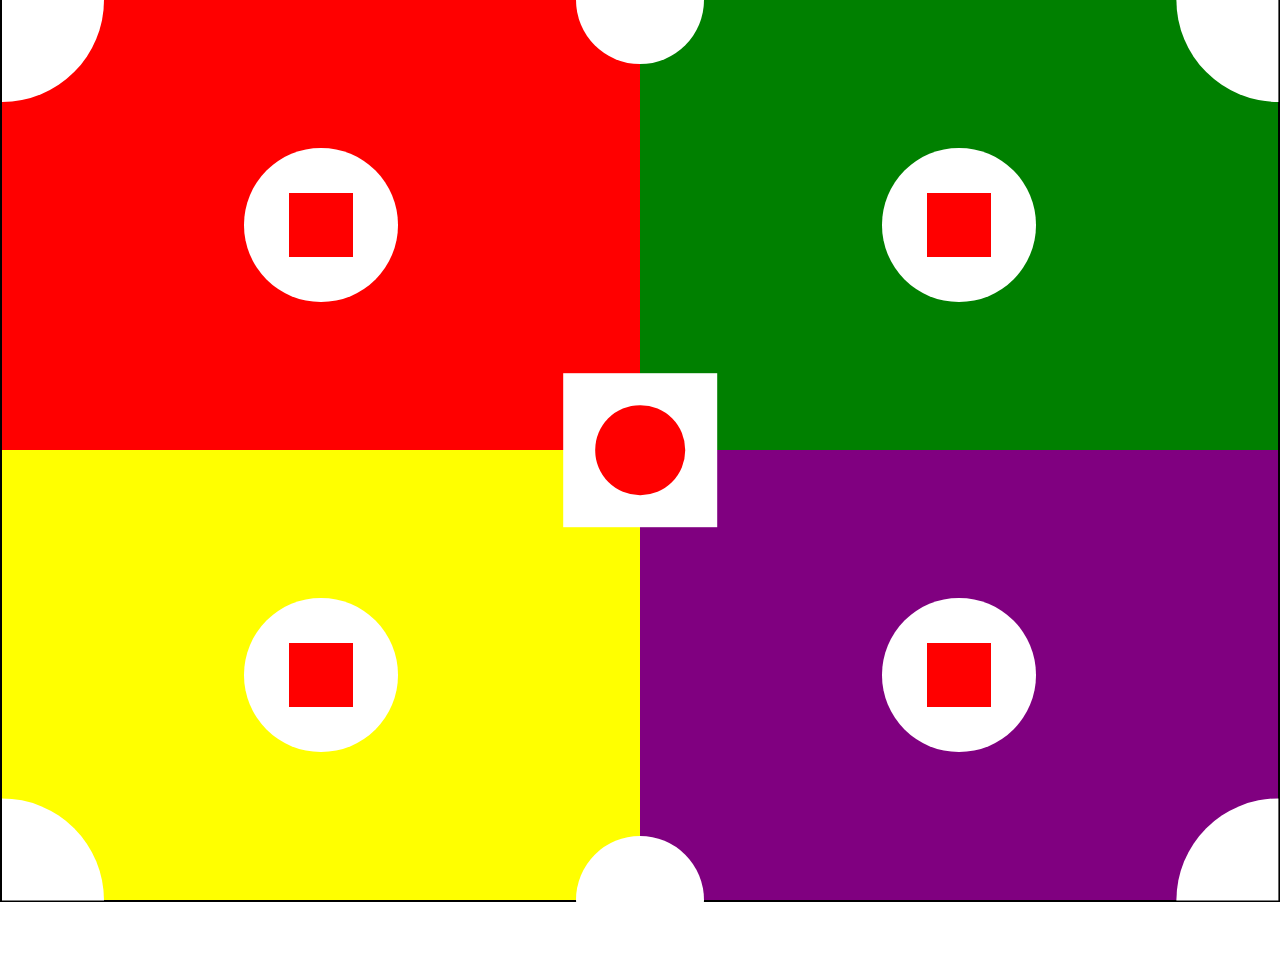
<file: pages/Exercise1.html>
<!DOCTYPE html>
<html lang="en">
  <head>
    <meta charset="UTF-8" />
    <meta name="viewport" content="width=device-width, initial-scale=1.0" />
    <title>Case 1</title>
    <link rel="stylesheet" href="/styles/exercise1.css" />
  </head>
  <body>
    <div class="container">
      <div class="box top-left">
        <div class="circle">
          <div class="square"></div>
        </div>
        <div class="corner"></div>
      </div>

      <div class="box top-right">
        <div class="circle">
          <div class="square"></div>
        </div>
        <div class="corner"></div>
      </div>

      <div class="box bottom-left">
        <div class="circle">
          <div class="square"></div>
        </div>
        <div class="corner"></div>
      </div>

      <div class="box bottom-right">
        <div class="circle">
          <div class="square"></div>
        </div>
        <div class="corner"></div>
      </div>

      <div class="center-box">
        <div class="center-circle"></div>
      </div>

      <div class="middle-half-circle top-middle-circle"></div>
      <div class="middle-half-circle bottom-middle-circle"></div>
    </div>
  </body>
</html>
</file>
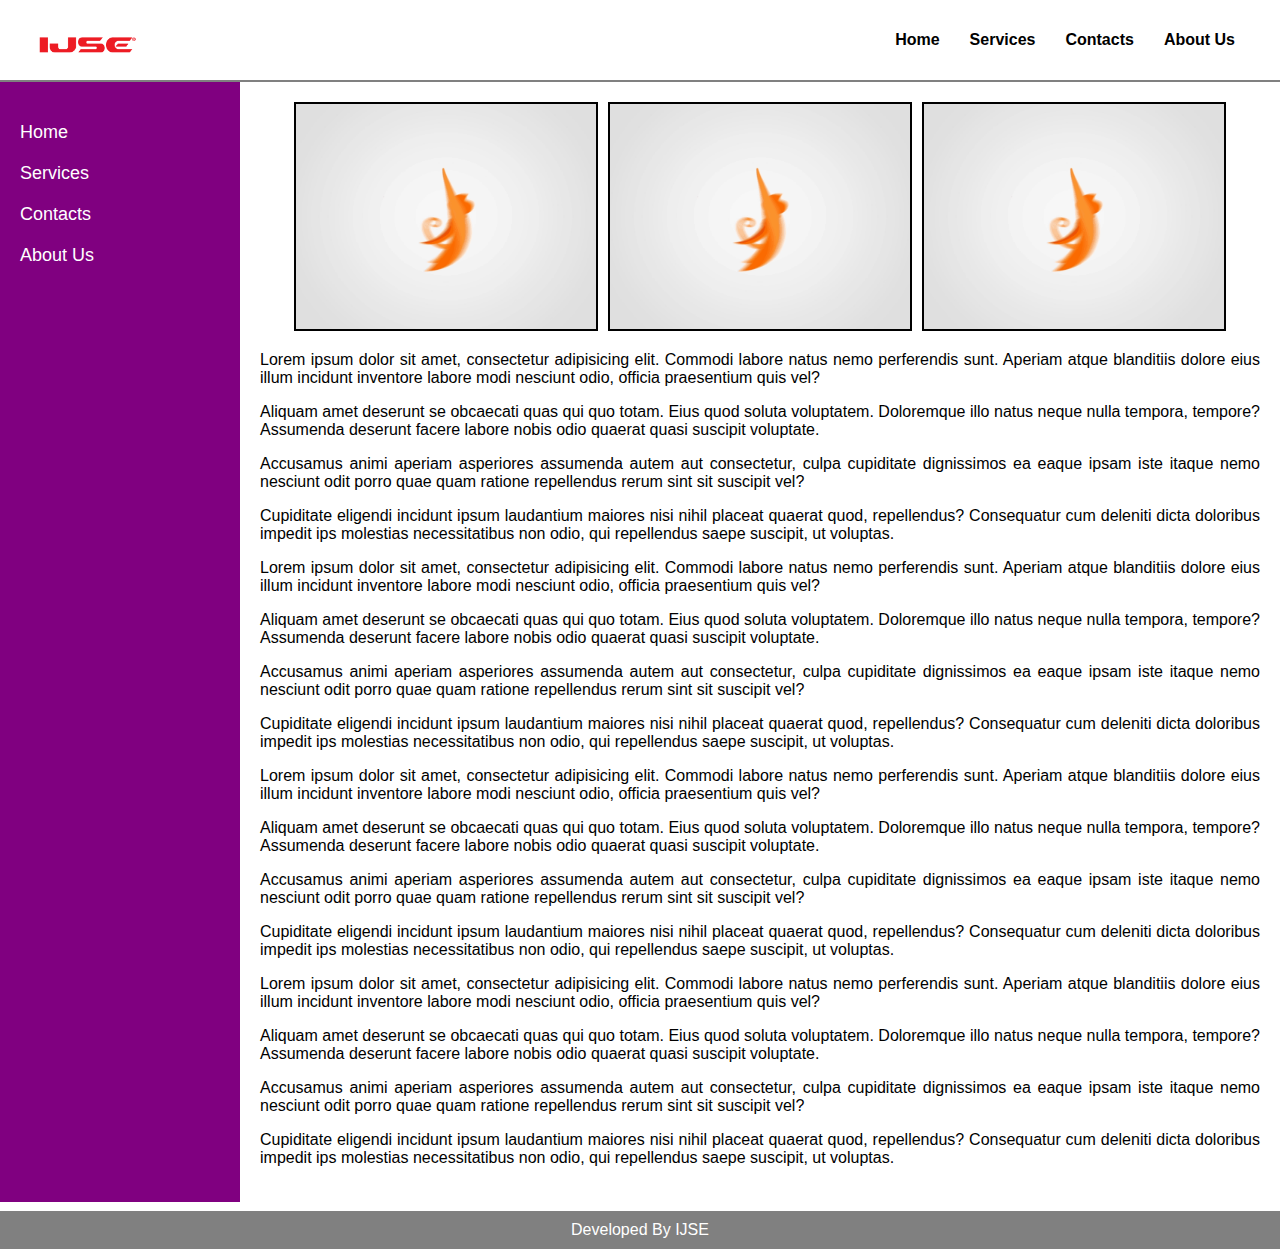
<file: pages/Exercise2.html>
<!DOCTYPE html>
<html lang="en">
<head>
    <meta charset="UTF-8">
    <meta name="viewport" content="width=device-width, initial-scale=1.0">
    <title>Exercise 2</title>
    <link rel="stylesheet" href="/styles/exercise2.css">
</head>
<body>

    <div class="top-nav">
        <div class="logo"><img src="/assets/images/ijse.png" alt="icon" class="img"></div>
        <ul>
            <li><a href="#">Home</a></li>
            <li><a href="#">Services</a></li>
            <li><a href="#">Contacts</a></li>
            <li><a href="#">About Us</a></li>
        </ul>
    </div>

    <div class="container">
        
        <div class="sidebar">
            <ul>
                <li><a href="#">Home</a></li>
                <li><a href="#">Services</a></li>
                <li><a href="#">Contacts</a></li>
                <li><a href="#">About Us</a></li>
            </ul>
        </div>

        <div class="content">
            <div class="image-container">
                <img src="/assets/images/Nice Loading Animation For Websites » CSS Author.gif" alt="Image 1">
                <img src="/assets/images/Nice Loading Animation For Websites » CSS Author.gif" alt="Image 2">
                <img src="/assets/images/Nice Loading Animation For Websites » CSS Author.gif" alt="Image 3">
            </div>

            <p>Lorem ipsum dolor sit amet, consectetur adipisicing elit. Commodi labore natus nemo perferendis sunt. Aperiam atque blanditiis dolore eius illum incidunt inventore labore modi nesciunt odio, officia praesentium quis vel?</p>

            <p>Aliquam amet deserunt se obcaecati quas qui quo totam. Eius quod soluta voluptatem. Doloremque illo natus neque nulla tempora, tempore? Assumenda deserunt facere labore nobis odio quaerat quasi suscipit voluptate.</p>

            <p>Accusamus animi aperiam asperiores assumenda autem aut consectetur, culpa cupiditate dignissimos ea eaque ipsam iste itaque nemo nesciunt odit porro quae quam ratione repellendus rerum sint sit suscipit vel?</p>

            <p>Cupiditate eligendi incidunt ipsum laudantium maiores nisi nihil placeat quaerat quod, repellendus? Consequatur cum deleniti dicta doloribus impedit ips molestias necessitatibus non odio, qui repellendus saepe suscipit, ut voluptas.</p>
        
            <p>Lorem ipsum dolor sit amet, consectetur adipisicing elit. Commodi labore natus nemo perferendis sunt. Aperiam atque blanditiis dolore eius illum incidunt inventore labore modi nesciunt odio, officia praesentium quis vel?</p>

            <p>Aliquam amet deserunt se obcaecati quas qui quo totam. Eius quod soluta voluptatem. Doloremque illo natus neque nulla tempora, tempore? Assumenda deserunt facere labore nobis odio quaerat quasi suscipit voluptate.</p>

            <p>Accusamus animi aperiam asperiores assumenda autem aut consectetur, culpa cupiditate dignissimos ea eaque ipsam iste itaque nemo nesciunt odit porro quae quam ratione repellendus rerum sint sit suscipit vel?</p>

            <p>Cupiditate eligendi incidunt ipsum laudantium maiores nisi nihil placeat quaerat quod, repellendus? Consequatur cum deleniti dicta doloribus impedit ips molestias necessitatibus non odio, qui repellendus saepe suscipit, ut voluptas.</p>
            <p>Lorem ipsum dolor sit amet, consectetur adipisicing elit. Commodi labore natus nemo perferendis sunt. Aperiam atque blanditiis dolore eius illum incidunt inventore labore modi nesciunt odio, officia praesentium quis vel?</p>

            <p>Aliquam amet deserunt se obcaecati quas qui quo totam. Eius quod soluta voluptatem. Doloremque illo natus neque nulla tempora, tempore? Assumenda deserunt facere labore nobis odio quaerat quasi suscipit voluptate.</p>

            <p>Accusamus animi aperiam asperiores assumenda autem aut consectetur, culpa cupiditate dignissimos ea eaque ipsam iste itaque nemo nesciunt odit porro quae quam ratione repellendus rerum sint sit suscipit vel?</p>

            <p>Cupiditate eligendi incidunt ipsum laudantium maiores nisi nihil placeat quaerat quod, repellendus? Consequatur cum deleniti dicta doloribus impedit ips molestias necessitatibus non odio, qui repellendus saepe suscipit, ut voluptas.</p>
            <p>Lorem ipsum dolor sit amet, consectetur adipisicing elit. Commodi labore natus nemo perferendis sunt. Aperiam atque blanditiis dolore eius illum incidunt inventore labore modi nesciunt odio, officia praesentium quis vel?</p>

            <p>Aliquam amet deserunt se obcaecati quas qui quo totam. Eius quod soluta voluptatem. Doloremque illo natus neque nulla tempora, tempore? Assumenda deserunt facere labore nobis odio quaerat quasi suscipit voluptate.</p>

            <p>Accusamus animi aperiam asperiores assumenda autem aut consectetur, culpa cupiditate dignissimos ea eaque ipsam iste itaque nemo nesciunt odit porro quae quam ratione repellendus rerum sint sit suscipit vel?</p>

            <p>Cupiditate eligendi incidunt ipsum laudantium maiores nisi nihil placeat quaerat quod, repellendus? Consequatur cum deleniti dicta doloribus impedit ips molestias necessitatibus non odio, qui repellendus saepe suscipit, ut voluptas.</p>
       
        </div>

    </div>

    <div class="footer">
        Developed By IJSE
    </div>

</body>
</html>
</file>
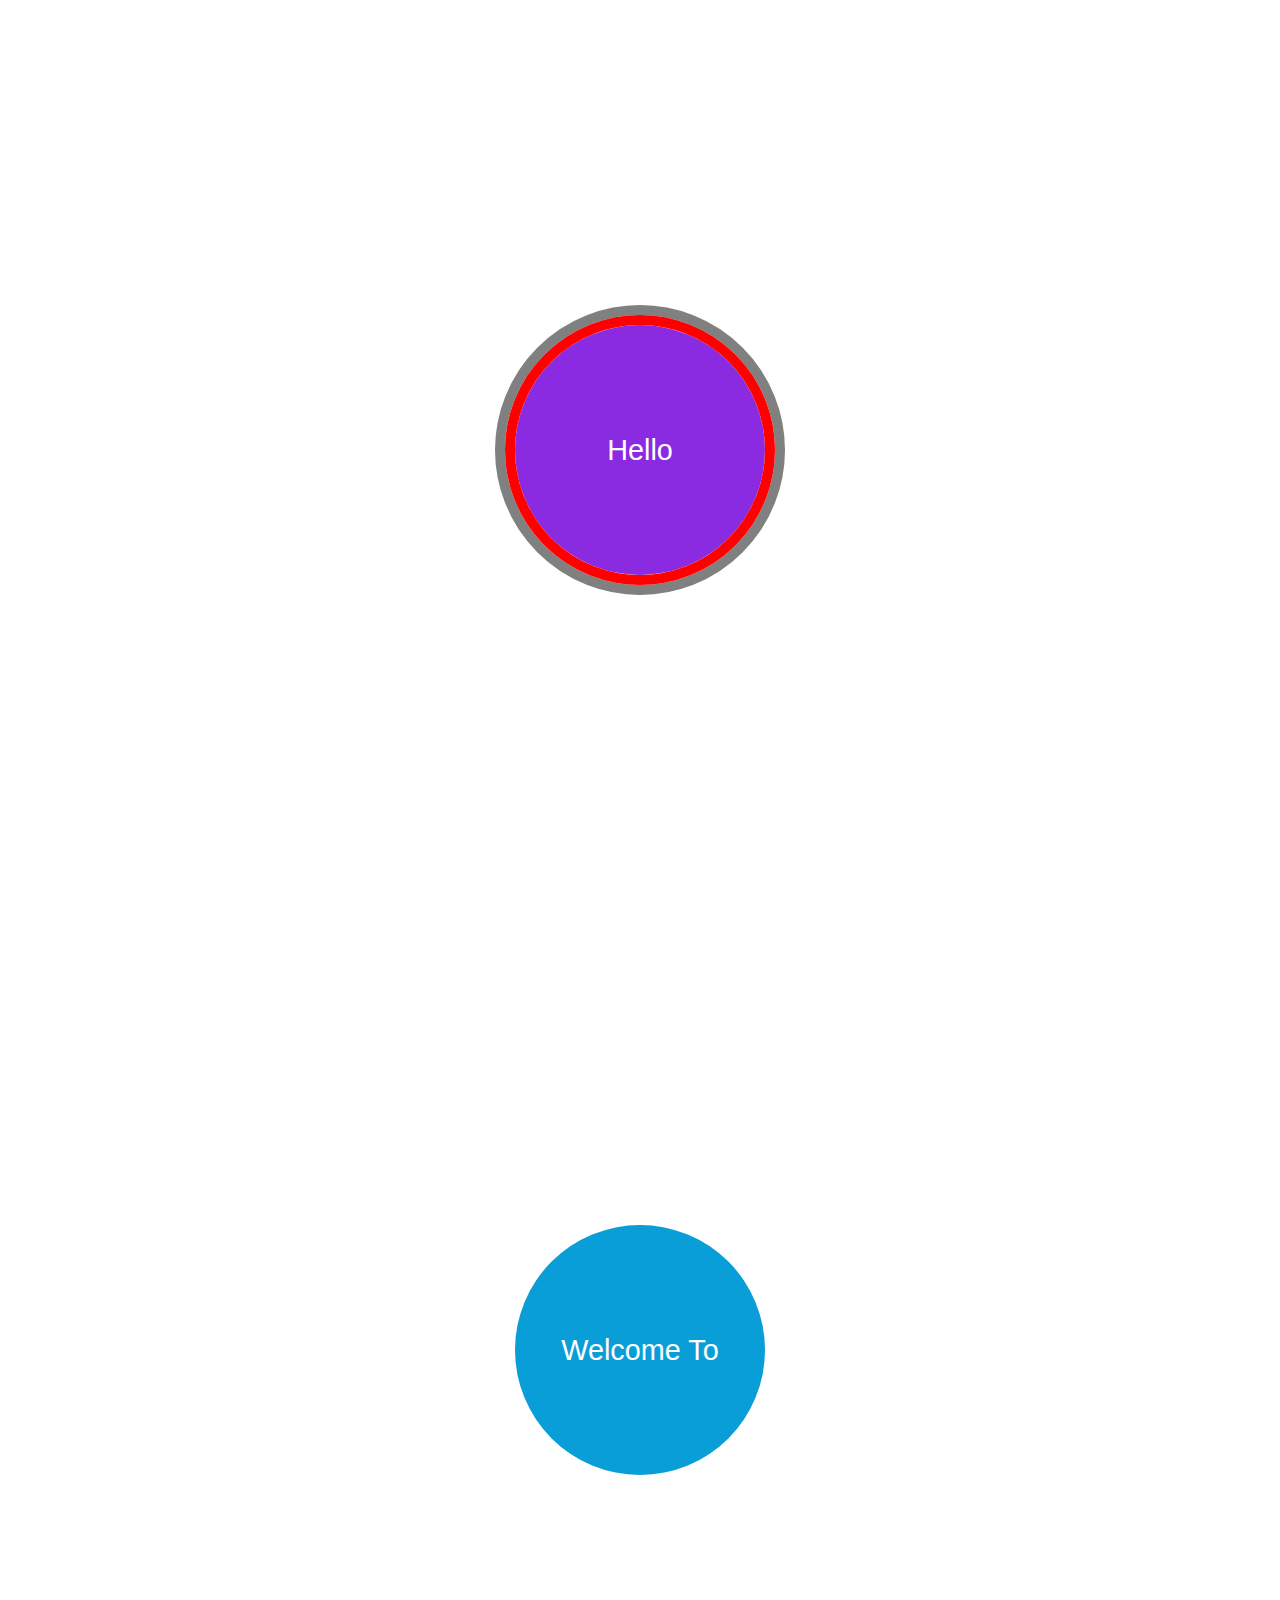
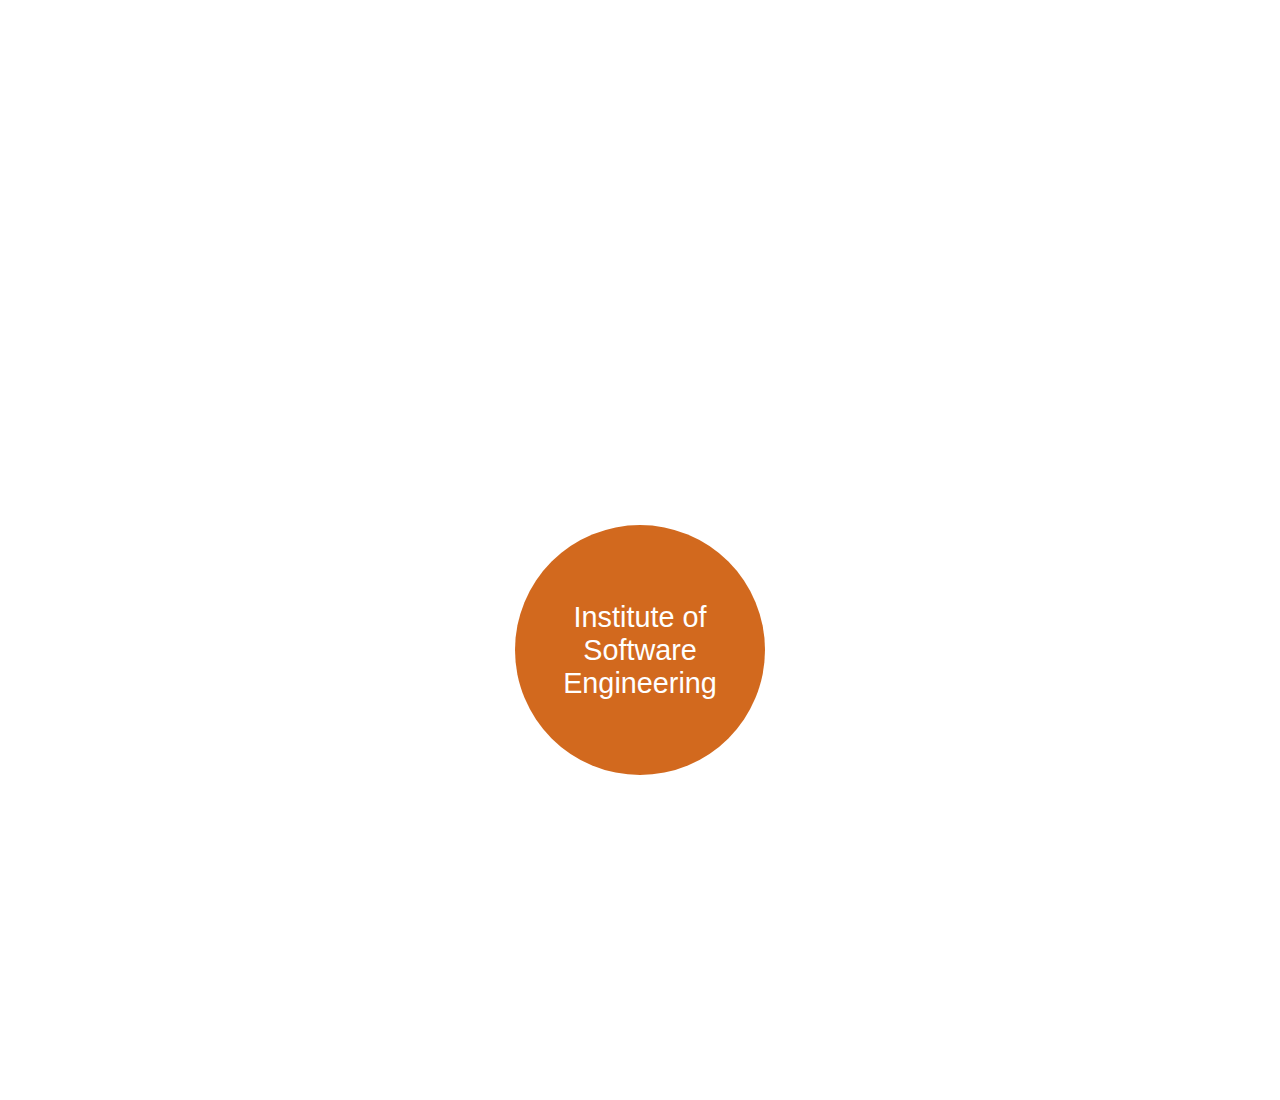
<file: pages/Exercise3.html>
<!DOCTYPE html>
<html lang="en">
  <head>
    <meta charset="UTF-8" />
    <meta name="viewport" content="width=device-width, initial-scale=1.0" />
    <link rel="stylesheet" href="/styles/exercise3.css" />
    <title>Exercise 3</title>
</head>
<body>

    <div class="ring" id="outer-ring">
      <div class="ring" id="inner-ring"></div>
    </div>

    <div class="circle-container">
      <div class="card-container">
        <div class="circle-card" id="card-1"><p>Hello</p></div>
      </div>

      <div class="card-container">
        <div class="circle-card" id="card-2"><p>Welcome To</p></div>
      </div>

      <div class="card-container">
        <div class="circle-card" id="card-3">
          <p>Institute of Software Engineering</p>
        </div>
      </div>
      
    </div>

  </body>
</html>
</file>
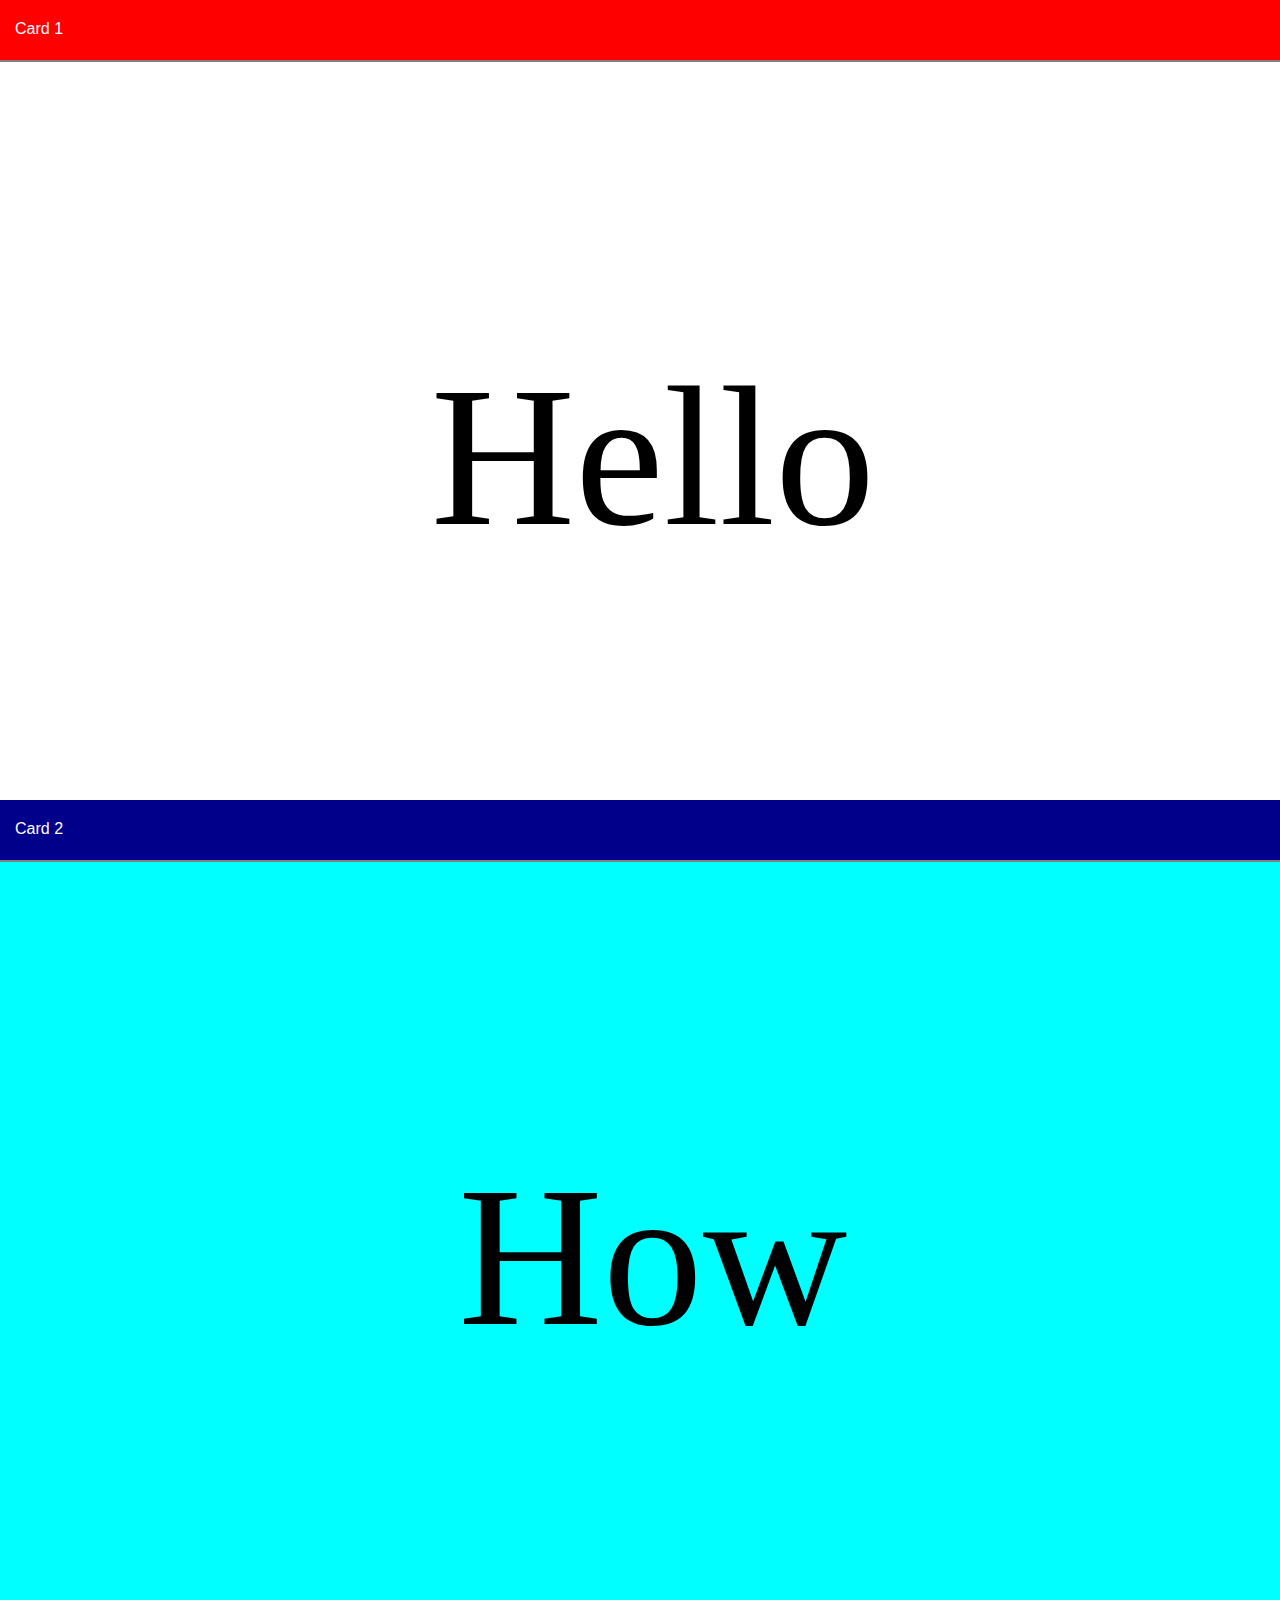
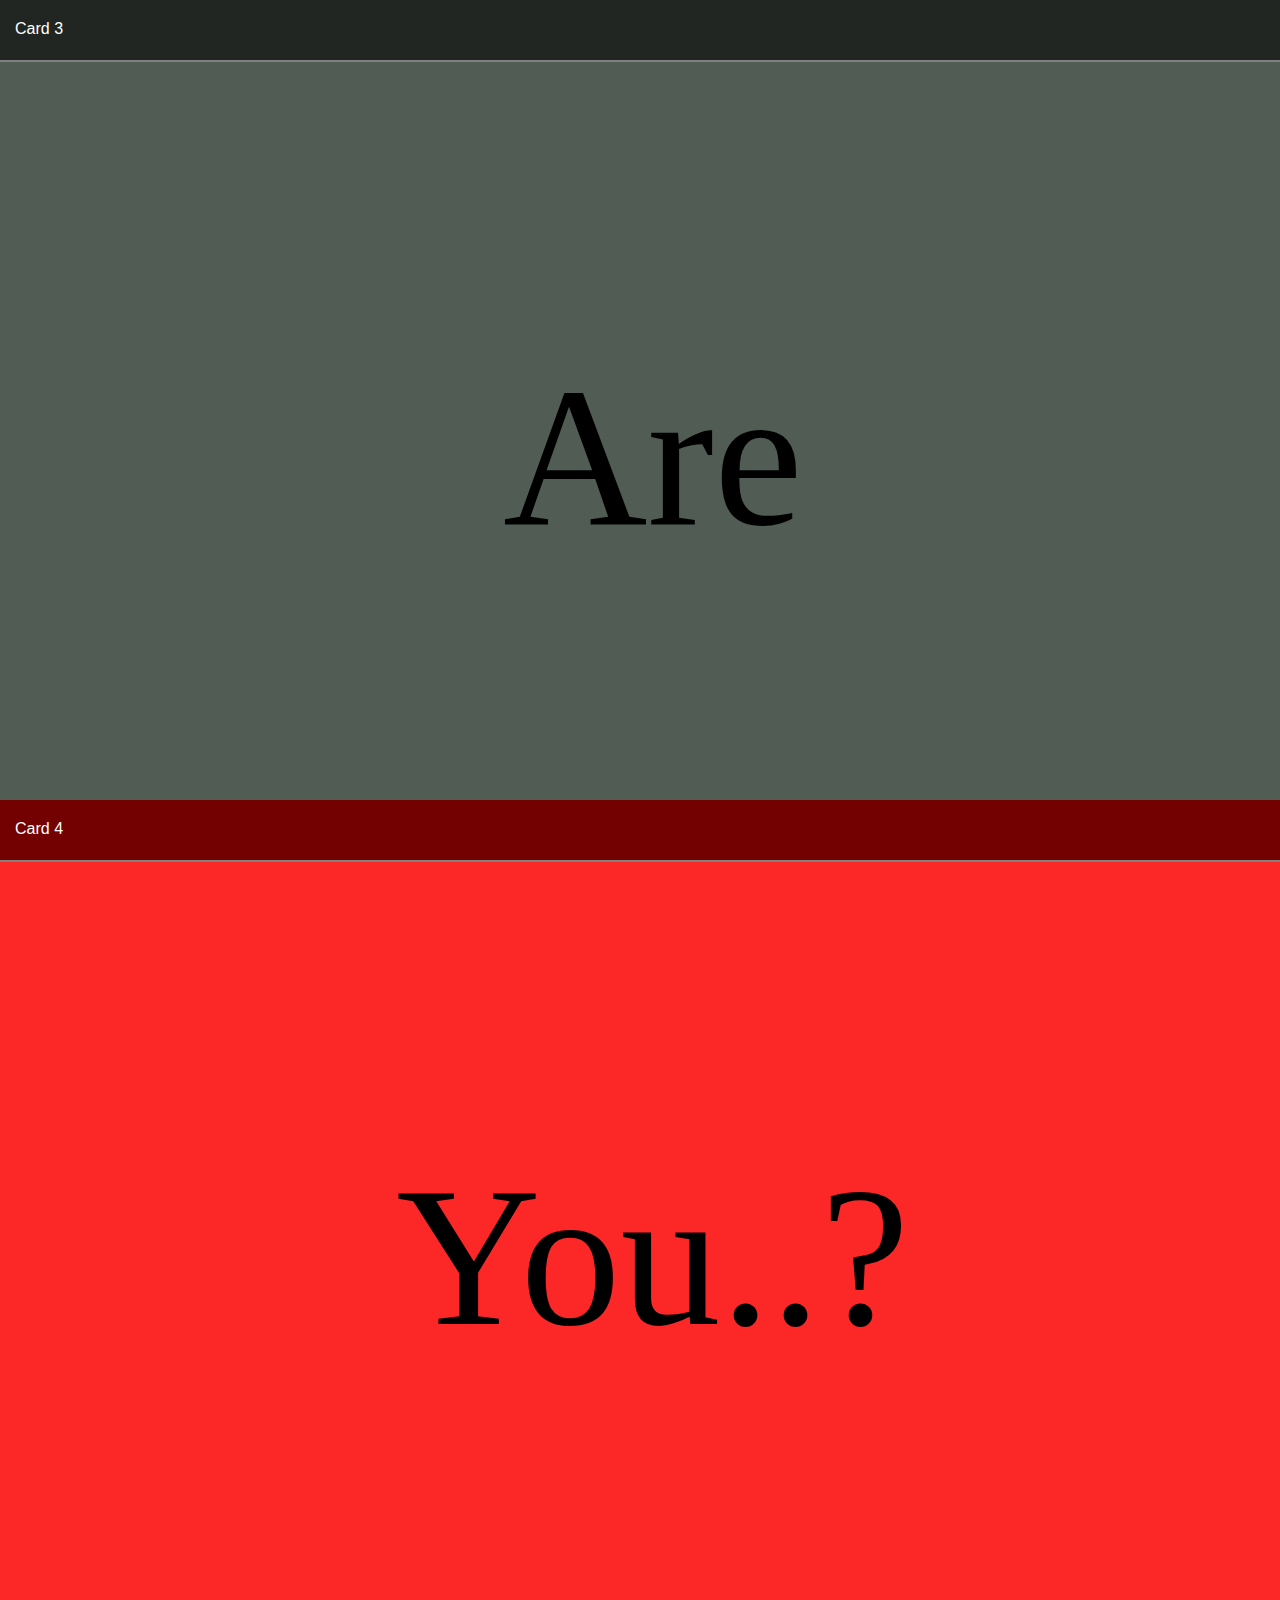
<file: pages/Exercise4.html>
<!DOCTYPE html>
<html lang="en">
<head>
    <meta charset="UTF-8">
    <meta name="viewport" content="width=device-width, initial-scale=1.0">
    <title>Exercise 4</title>
    <link rel="stylesheet" href="/styles/exercise4.css">
</head>
<body>
    
    <div class="container">

        <div class="page1">
            <div class="top-nav1">
                <div class="card1">Card 1</div>
            </div>
            <p class="hello">Hello</p>
        </div>

        <div class="page2">
            <div class="top-nav2">
                <div class="card2">Card 2</div>
            </div>
            <p class="how">How</p>
        </div>

        <div class="page3">
            <div class="top-nav3">
                <div class="card3">Card 3</div>
            </div>
            <p class="are">Are</p>
        </div>

        <div class="page4">
            <div class="top-nav4">
                <div class="card4">Card 4</div>
            </div>
            <p class="you">You..?</p>
        </div>

    </div>

</body>
</html>
</file>
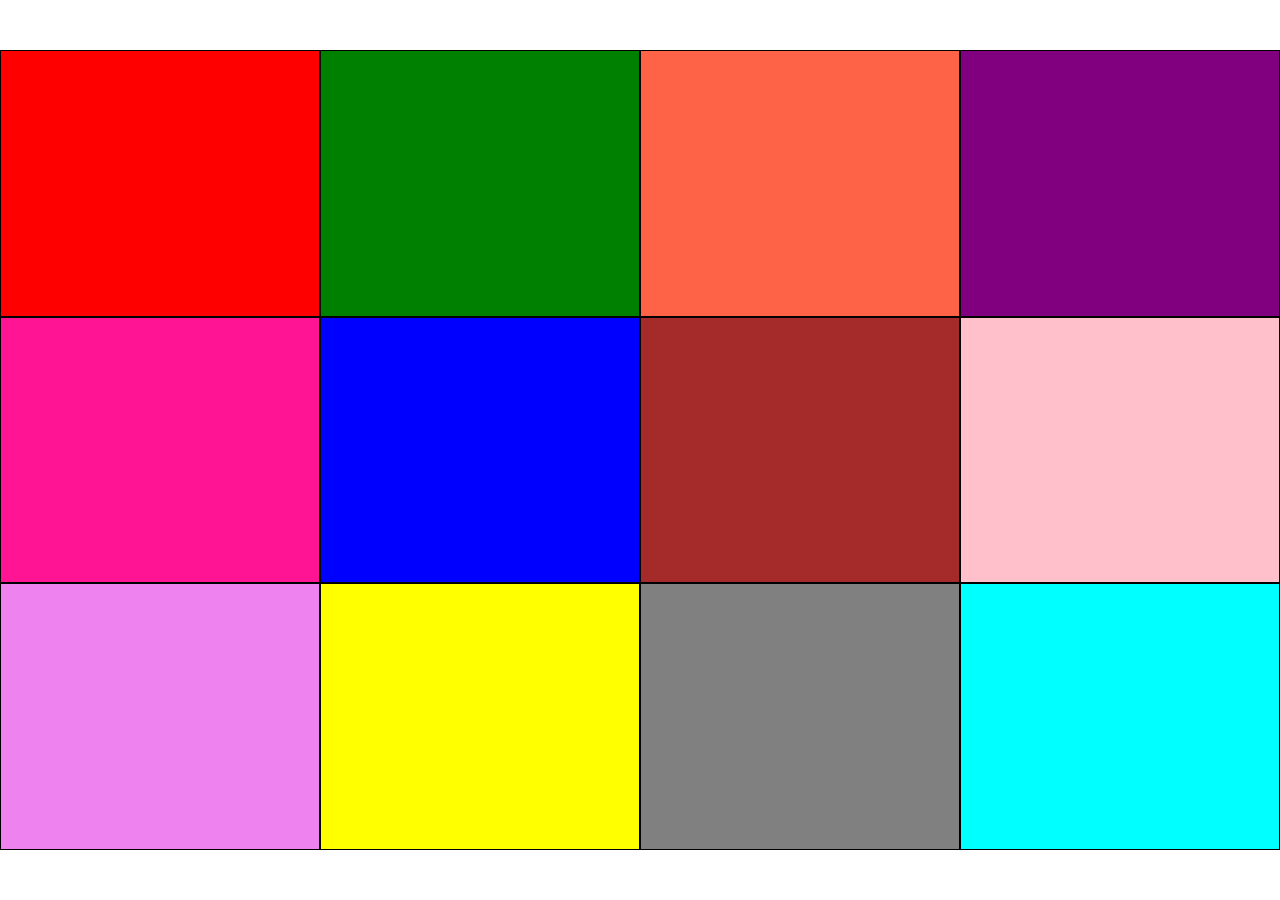
<file: pages/Exercise5.html>
<!DOCTYPE html>
<html lang="en">
<head>
    <meta charset="UTF-8">
    <meta name="viewport" content="width=device-width, initial-scale=1.0">
    <title>Exercise 5</title>
    <link rel="stylesheet" href="/styles/exercise5.css">
</head>
<body>
    
    <div class="container">

        <div class="box box1"></div>
        <div class="box box2"></div>
        <div class="box box3"></div>
        <div class="box box4"></div>
        <div class="box box5"></div>
        <div class="box box6"></div>
        <div class="box box7"></div>
        <div class="box box8"></div>
        <div class="box box9"></div>
        <div class="box box10"></div>
        <div class="box box11"></div>
        <div class="box box12"></div>

    </div>

</body>
</html>
</file>
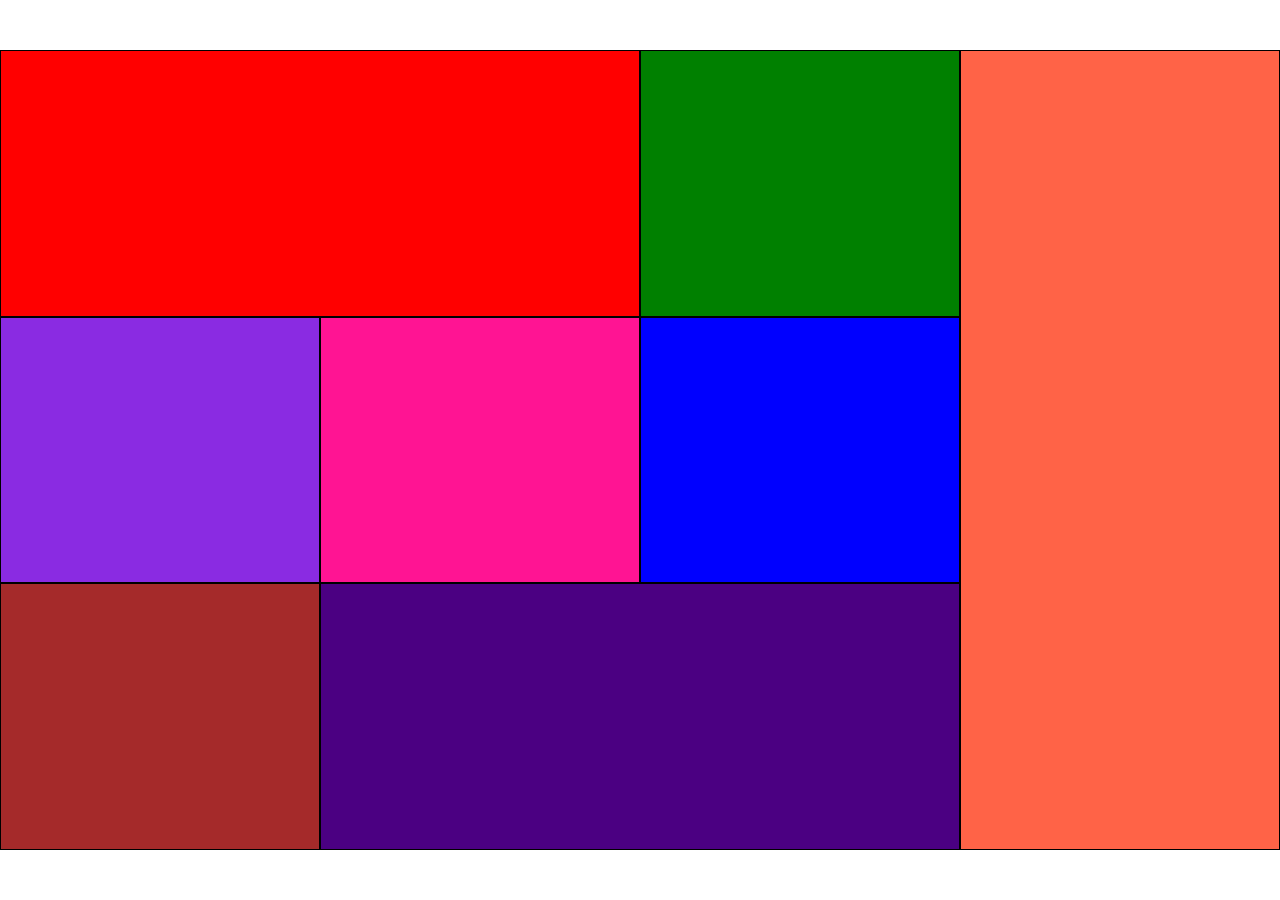
<file: pages/Exercise6.html>
<!DOCTYPE html>
<html lang="en">
<head>
    <meta charset="UTF-8">
    <meta name="viewport" content="width=device-width, initial-scale=1.0">
    <title>Exercise 6</title>
    <link rel="stylesheet" href="/styles/exercise6.css">
</head>
<body>

    <div class="container">

        <div class="box box1"></div>
        <div class="box box2"></div>
        <div class="box box3"></div>
        <div class="box box4"></div>
        <div class="box box5"></div>
        <div class="box box6"></div>
        <div class="box box7"></div>
        <div class="box box8"></div>

    </div>

</body>
</html>
</file>
<file: styles/exercise1.css>
body {
    margin: 0;
    padding: 0;
    box-sizing: border-box;
    display: flex;
    justify-content: center;
    align-items: center;
    width: 100vw;
    height: 100vh;
    background: white;
    overflow: hidden;
}
  
.container {
    width: 100vw;
    height: 100vh;
    position: relative;
    display: flex;
    border: 2px solid black;
}
  
.box {
    width: 50%;
    height: 50%;
    position: absolute;
    display: flex;
    justify-content: center;
    align-items: center;
}
  
.top-left {
    background: red;
    top: 0;
    left: 0;
}

.top-right {
    background: green;
    top: 0;
    right: 0;
}

.bottom-left {
    background: yellow;
    bottom: 0;
    left: 0;
}

.bottom-right {
    background: purple;
    bottom: 0;
    right: 0;
}
  
.circle {
    width: 12vw;
    height: 12vw;
    background: white;
    border-radius: 50%;
    position: absolute;
    display: flex;
    justify-content: center;
    align-items: center;
}
  
.square {
    width: 5vw;
    height: 5vw;
    background: red;
}
  
.center-box {
    position: absolute;
    width: 12vw;
    height: 12vw;
    background: white;
    top: 50%;
    left: 50%;
    transform: translate(-50%, -50%);
    display: flex;
    justify-content: center;
    align-items: center;
}
  
.center-circle {
    width: 7vw;
    height: 7vw;
    background: red;
    border-radius: 50%;
}
  
.corner {
    position: absolute;
    width: 8vw;
    height: 8vw;
    background: white;
    border-radius: 0 0 100% 0;
}
  
.top-left .corner {
    top: 0;
    left: 0;
    transform: rotate(0deg);
}
  
.top-right .corner {
    top: 0;
    right: 0;
    transform: rotate(90deg);
}

.bottom-left .corner {
    bottom: 0;
    left: 0;
    transform: rotate(270deg);
}
  
.bottom-right .corner {
    bottom: 0;
    right: 0;
    transform: rotate(180deg);
}
  
.middle-half-circle {
    position: absolute;
    width: 10vw;
    height: 10vw;
    background-color: white;
    border-radius: 50%;
    left: 50%;
    transform: translateX(-50%);
}
  
.top-middle-circle {
    top: -5vw;
}

.bottom-middle-circle {
    bottom: -5vw;
}
</file>
<file: styles/exercise2.css>
body{
    margin: 0;
    padding: 0;
    box-sizing: border-box;
    font-family: Arial, sans-serif;
}

.top-nav {
    background-color: white;
    padding: 15px;
    display: flex;
    justify-content: space-between;
    align-items: center;
    border-bottom: 2px solid gray;
}

.logo {
    width: 1%;
    height: 1%;
    margin-left: 1%;
    margin-top: 1%;
}

.img {
    width: 100px;
    height: 30px;
    margin-left: 10px;
    margin-top: 1px;
}

.top-nav ul {
    list-style: none;
    display: flex;
    margin-right: 15px;
}

.top-nav ul li {
    margin: 0 15px;
}

.top-nav ul li a {
    text-decoration: none;
    color: black;
    font-weight: bold;
}

.container {
    display: flex;
}

.sidebar {
    width: 200px;
    background-color: purple;
    color: white;
    padding: 20px;
    min-height: 100vh;
}

.sidebar ul {
    list-style: none;
    padding: 0;
}

.sidebar ul li {
    margin: 20px 0;
}

.sidebar ul li a {
    text-decoration: none;
    color: white;
    font-size: 18px;
    display: block;
}

.content {
    flex: 1;
    padding: 20px;
}

.image-container {
    display: flex;
    justify-content: center;
    gap: 10px;
    margin-bottom: 20px;
}

.image-container img {
    width: 30%;
    border: 2px solid black;
}

.content p {
    text-align: justify;
    margin-bottom: 15px;
}

.footer {
    background-color: gray;
    color: white;
    text-align: center;
    padding: 10px;
    margin-top: 9px;
}
</file>
<file: styles/exercise3.css>
body{
    margin: 0;
}

div{
    border-radius: 100%;
}

#inner-ring{
    height: 250px;
    width: 250px;
    border: 10px solid red;
}

#outer-ring{
    height: fit-content;
    width: fit-content;
    border: 10px solid gray;
    position: fixed;
    top: 50%;
    left: 50%;
    transform: translate(-50%, -50%);
}

.circle-container{
    
    height: 100%;
    width: 100%;
    display: flex;
    flex-direction: column;
    justify-content: center;
    align-items: center;
    
}

.card-container{
    width: 100%;
    height: 100vh;
    display: flex;
    justify-content: center;
    align-items: center;
}

.circle-card{
    height: 250px;
    width: 250px;
    display: flex;
    justify-content: center;
    align-items: center;
    color: white;
    font-size: 1.8rem;
    font-family: sans-serif;
    text-align: center;
    
}

#card-1{
    background-color: blueviolet;
}

#card-2{
    background-color:rgb(10, 158, 216);
}

#card-3{
    background-color:chocolate;
}
</file>
<file: styles/exercise4.css>
body{
    margin: 0;
    padding: 0;
    box-sizing: border-box;
    font-family: Arial, sans-serif;
}

.container {
    background-color: white;
}

.page1 {
    width: 100%;
    height: 800px;
}

.top-nav1 {
    background-color: red;
    padding: 30px;
    display: flex;
    justify-content: space-between;
    align-items: center;
    border-bottom: 2px solid gray;
    position: sticky;
    top: 0px;
    left: 0px;
    z-index: 100;
}

.card1 {
    font-size: medium;
    color: white;
    align-items: center;
    position: absolute;
    top: 20px;
    left: 15px;
}

.hello {
    font-size: 200px;
    text-align: center;
    position: relative;
    top: 10%;
    left: 1%;
    font-family: Georgia, 'Times New Roman', Times, serif;
}

.page2 {
    width: 100%;
    height: 800px;
    background-color: cyan;
}

.top-nav2 {
    background-color: darkblue;
    padding: 30px;
    display: flex;
    justify-content: space-between;
    align-items: center;
    border-bottom: 2px solid gray;
    position: sticky;
    top: 0px;
    left: 0px;
    z-index: 100;

}

.card2 {
    font-size: medium;
    color: white;
    align-items: center;
    position: absolute;
    top: 20px;
    left: 15px;
}

.how {
    font-size: 200px;
    text-align: center;
    position: relative;
    top: 10%;
    left: 1%;
    font-family: Georgia, 'Times New Roman', Times, serif;

}

.page3 {
    width: 100%;
    height: 800px;
    background-color: #515c54;
}

.top-nav3 {
    background-color: #222623;
    padding: 30px;
    display: flex;
    justify-content: space-between;
    align-items: center;
    border-bottom: 2px solid gray;
    position: sticky;
    top: 0px;
    left: 0px;
    z-index: 100;

}

.card3 {
    font-size: medium;
    color: white;
    align-items: center;
    position: absolute;
    top: 20px;
    left: 15px;
}

.are {
    font-size: 200px;
    text-align: center;
    position: relative;
    top: 10%;
    left: 1%;
    font-family: Georgia, 'Times New Roman', Times, serif;

}

.page4 {
    width: 100%;
    height: 800px;
    background-color: #fc2828;
}

.top-nav4 {
    background-color: #730101;
    padding: 30px;
    display: flex;
    justify-content: space-between;
    align-items: center;
    border-bottom: 2px solid gray;
    position: sticky;
    top: 0px;
    left: 0px;
    z-index: 100;

}

.card4 {
    font-size: medium;
    color: white;
    align-items: center;
    position: absolute;
    top: 20px;
    left: 15px;
}

.you {
    font-size: 200px;
    text-align: center;
    position: relative;
    top: 10%;
    left: 1%;
    font-family: Georgia, 'Times New Roman', Times, serif;

}
</file>
<file: styles/exercise5.css>
body {
    margin: 0;
    display: flex;
    justify-content: center;
    align-items: center;
    min-height: 100vh;
}

.box {
    padding: 16px;
    border: 1px solid black;
}

.container {
    display: grid;
    grid-template-columns: repeat(4, 1fr); 
    grid-template-rows: repeat(3, 1fr); 
    width: 100%; 
    height: 800px; 
}

.box1 {
    background-color: red;
}

.box2 {
    background-color: green;
}

.box3 {
    background-color: tomato;
}

.box4 {
    background-color: purple;
}

.box5 {
    background-color: deeppink;
}

.box6 {
    background-color: blue;
}

.box7 {
    background-color: brown;
}

.box8 {
    background-color: pink;
}

.box9 {
    background-color: violet;
}

.box10 {
    background-color: yellow;
}

.box11 {
    background-color: gray;
}

.box12 {
    background-color: aqua;
}
</file>
<file: styles/exercise6.css>
body {
    margin: 0;
    display: flex;
    justify-content: center;
    align-items: center;
    min-height: 100vh;
}

.box {
    padding: 16px;
    border: 1px solid black;
}

.container {
    display: grid;
    grid-template-columns: repeat(4, 1fr); 
    grid-template-rows: repeat(3, 1fr); 
    width: 100%; 
    height: 800px; 
}

.box1 {
    background-color: red;
    grid-column: 1/3;
    grid-row: 1/2;
}

.box2 {
    background-color: green;
    grid-column: 3/4;
    grid-row: 1/2;
}

.box3 {
    background-color: indigo;
    grid-row: 3/4;
    grid-column: 2/4;
}

.box4 {
    background-color: blueviolet;
    grid-row: 2/3;
    grid-column: 1/2;
}

.box5 {
    background-color: deeppink;
    grid-row: 2/3;
    grid-column: 2/3;
}

.box6 {
    background-color: blue;
    grid-row: 2/3;
    grid-column: 3/4;
}

.box7 {
    background-color: tomato;
    grid-row: 1/4;
    grid-column: 4/5;
}

.box8 {
    background-color: brown;
    grid-row: 3/4;
    grid-column: 1/2;
}
</file>
